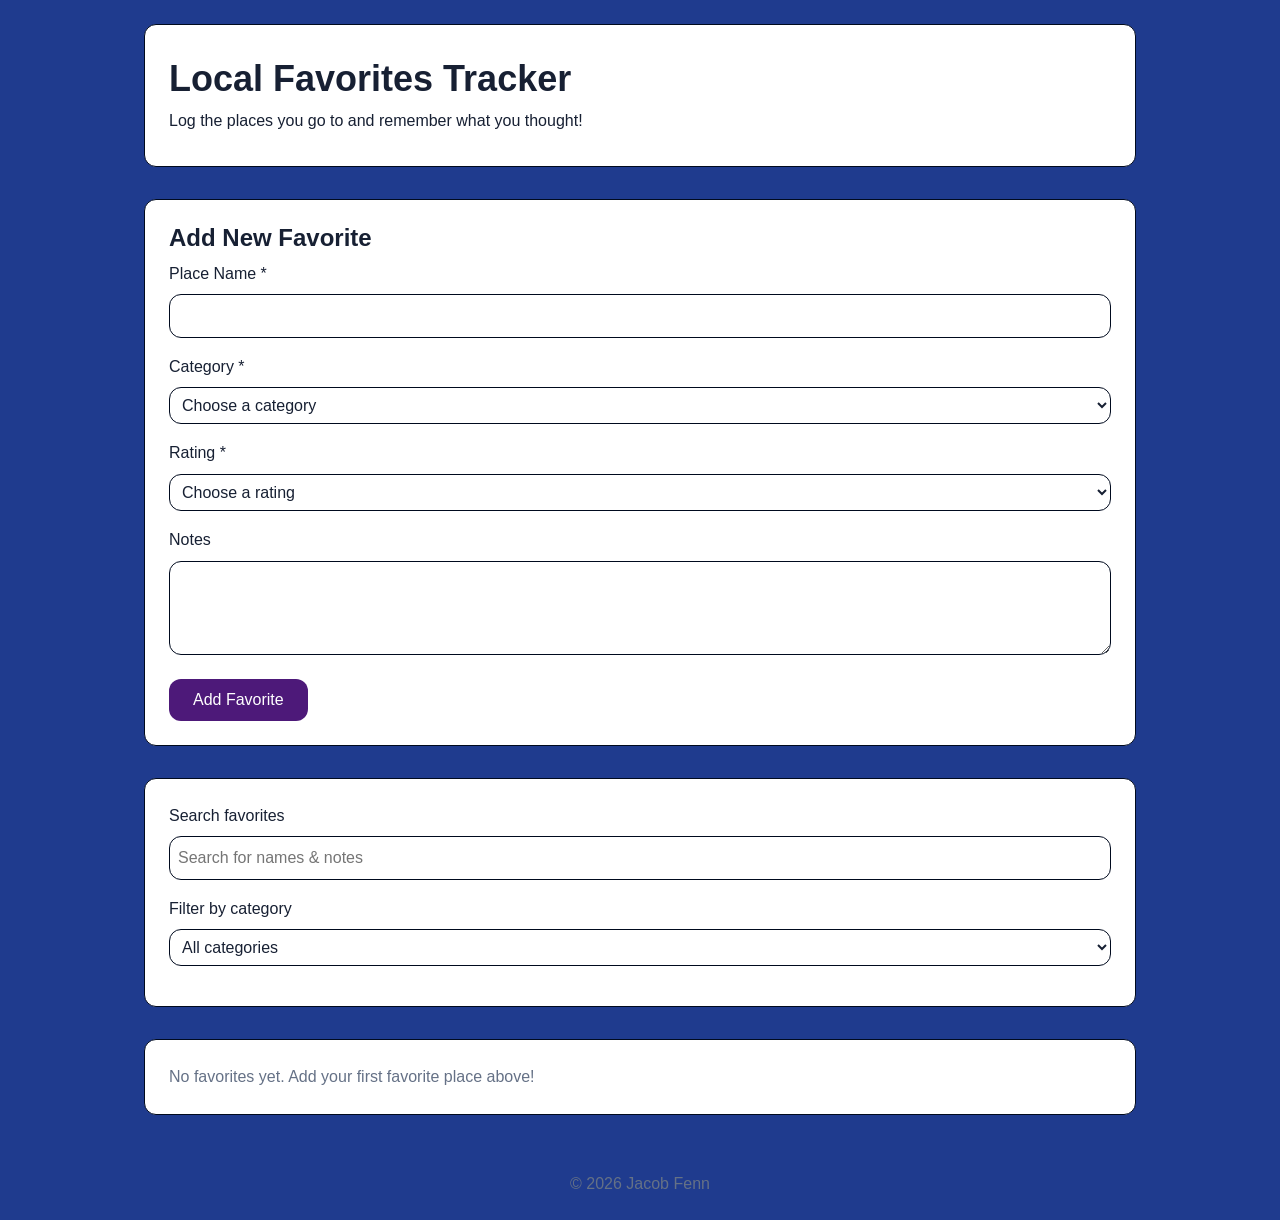
<file: index.html>
<!DOCTYPE html>
<html lang="en">
  <head>
    <meta charset="UTF-8" />
    <meta name="viewport" content="width=device-width, initial-scale=1.0" />
    <title>Local Favorites Tracker</title>
    <link rel="stylesheet" href="css/styles.css" />
  </head>
  <body>
    <header>
      <h1>Local Favorites Tracker</h1>
      <p>Log the places you go to and remember what you thought!</p>
    </header>




    <main>

      <section class="add-section">
        <h2>Add New Favorite</h2>
        <form id="add-favorite-form">
          <div class="form-group">
            <label for="name">Place Name *</label>
            <input type="text" id="name" name="name" required aria-required="true" />
          </div>


          <div class="form-group">
            <label for="category">Category *</label>
            <select id="category" name="category" required aria-required="true">
              <option value="">Choose a category</option>
              <option value="restaurant">Restaurant</option>
              <option value="activity">Activity</option>
              <option value="TCU_Facilities">TCU Facilities</option>
              <option value="sporting_event">Sporting Event</option>

            </select>


          </div>



          <div class="form-group">
            <label for="rating">Rating *</label>
            <select id="rating" name="rating" required aria-required="true">
              <option value="">Choose a rating</option>
              <option value="5">5 stars</option>
              <option value="4">4 stars</option>
              <option value="3">3 stars</option>
              <option value="2">2 stars</option>
              <option value="1">1 star</option>
            </select>
          </div>


          <div class="form-group">
            <label for="notes">Notes</label>
            <textarea id="notes" name="notes" rows="3"></textarea>
          </div>

          <button type="submit" class="btn btn-primary">Add Favorite</button>
        </form>



      </section>

      <section class="controls-section">
        <label for="search-input">Search favorites</label>
        <input type="search" id="search-input" placeholder="Search for names & notes" />

        <label for="category-filter">Filter by category</label>
        <select id="category-filter">
          <option value="all">All categories</option>
          <option value="restaurant">Restaurant</option>
          <option value="activity">Activity</option>
          <option value="TCU_Facilities">TCU Facilities</option>
          <option value="sporting_event">Sporting Event</option>
        </select>


      </section>

      

      <section class="favorites-section">
        <div id="favorites-list" class="favorites-grid"></div>
      </section>




    </main>







    <footer>
      <p>&copy; 2026 Jacob Fenn</p>
    </footer>

    <script src="js/app.js"></script>
  </body>






</html>
</file>
<file: css/styles.css>
/* ==========================
   1. RESET
   ========================== */
*,
*::before,
*::after {
    box-sizing: border-box;
    margin: 0;
    padding: 0;
}
img {
    max-width: 100%;
    height: auto;
    display: block;

}

/* ==========================
   2. DESIGN TOKENS
   ========================== */

:root {
    --color-accent: #4d1979;
    --color-accent-strong: #321052;
    --color-text: #172033;
    --color-muted: #657186;
    --color-border: #000a1e;
    --color-bg: #1f3b8e;
    --color-surface: #ffffff;
    --color-surface-alt: #f1f5f9;
    --color-danger: #b42318;

    --space-sm: 0.5rem;
    --space-md: 1rem;
    --space-lg: 1.5rem;
    --space-xl: 2rem;

    --radius-md: 0.75rem;
    --shadow-sm: 0 2px 8px rgba(23, 32, 51, 0.08);

    --text-base: 1rem;
    --text-h3: 1.25rem;
    --text-h2: 1.5rem;
    --text-h1: 2.25rem;
    --leading-body: 1.6;
    --leading-heading: 1.2;

    --page-width: 64rem;
}
/* ==========================
   3. BASE
   ========================== */


body {
    background-color: var(--color-bg);
    color: var(--color-text);
    font-size: var(--text-base);
    line-height: var(--leading-body);
    font-family: Arial, Helvetica, sans-serif;
    max-width: var(--page-width);
    margin: 0 auto;
    padding: var(--space-lg) var(--space-md);
}

h1,
h2,
h3 {
    line-height: var(--leading-heading);
    margin-bottom: var(--space-sm);
}

h1 {
    font-size: var(--text-h1);
}

h2 {
    font-size: var(--text-h2);
}

h3 {
    font-size: var(--text-h3);
}

p {
    margin-bottom: var(--space-md);
}

p:last-child {
    margin-bottom: 0;
}

a {
    color: var(--color-accent);
}

a:focus-visible {
    outline: 2px solid var(--color-accent);
    outline-offset: 2px;
}

/* ==========================
   4. LAYOUT
   ========================== */
   
main {
    display: block;
}

/* ==========================
   5. HEADER
   ========================== */
header {
    padding: var(--space-xl) var(--space-lg);
    background: var(--color-surface);
    border: 1px solid var(--color-border);
    border-radius: 0.75rem;
    margin-bottom: var(--space-xl);
}

/* ==========================
   6. SECTIONS
   ========================== */
section {
    background: var(--color-surface);
    border: 1px solid var(--color-border);
    border-radius: 0.75rem;
    padding: var(--space-lg);
    margin-bottom: var(--space-xl);
}

/* ==========================
   7. FORMS
   ========================== */
label {
    display: block;
    margin-bottom: var(--space-sm);
}

input,
select,
textarea {
    width: 100%;
    font: inherit;
    margin-bottom: var(--space-md);
    padding: var(--space-sm);
    border: 1px solid var(--color-border);
    border-radius: var(--radius-md);
    background: var(--color-surface);
    color: var(--color-text);
}

textarea {
    resize: vertical;
}

/* ==========================
   8. BUTTONS
   ========================== */
button {
    font: inherit;
    padding: var(--space-sm) var(--space-lg);
    border: none;
    border-radius: var(--radius-md);
    cursor: pointer;
}

.btn-primary {
    background-color: var(--color-accent);
    color: var(--color-surface);
}

.btn-primary:hover {
    background-color: var(--color-accent-strong);
}

.btn-danger {
    background-color: var(--color-danger);
    color: var(--color-surface);
    border: none;
    border-radius: var(--radius-md);
    padding: 0.6rem 1rem;
    cursor: pointer;
    margin-top: var(--space-md);
}

/* ==========================
   9. SEARCH
   ========================== */
/* No extra styles needed beyond form field styling. */

/* ==========================
   10. CARDS
   ========================== */
.favorites-grid {
    display: grid;
    grid-template-columns: 1fr;
    gap: var(--space-lg);
}

.favorite-card {
    padding: var(--space-lg);
    background-color: var(--color-surface);
    border: 1px solid var(--color-border);
    border-radius: var(--radius-md);
    box-shadow: var(--shadow-sm);
}

.empty-message {
    grid-column: 1 / -1;
    color: var(--color-muted);
}

/* ==========================
   11. FOOTER
   ========================== */
footer {
    padding: var(--space-lg) 0 0;
    color: var(--color-muted);
    text-align: center;
}

/* ==========================
   12. RESPONSIVE
   ========================== */
@media (min-width: 768px) {
    .favorites-grid {
        grid-template-columns: repeat(auto-fill, minmax(300px, 1fr));
    }

}
</file>
